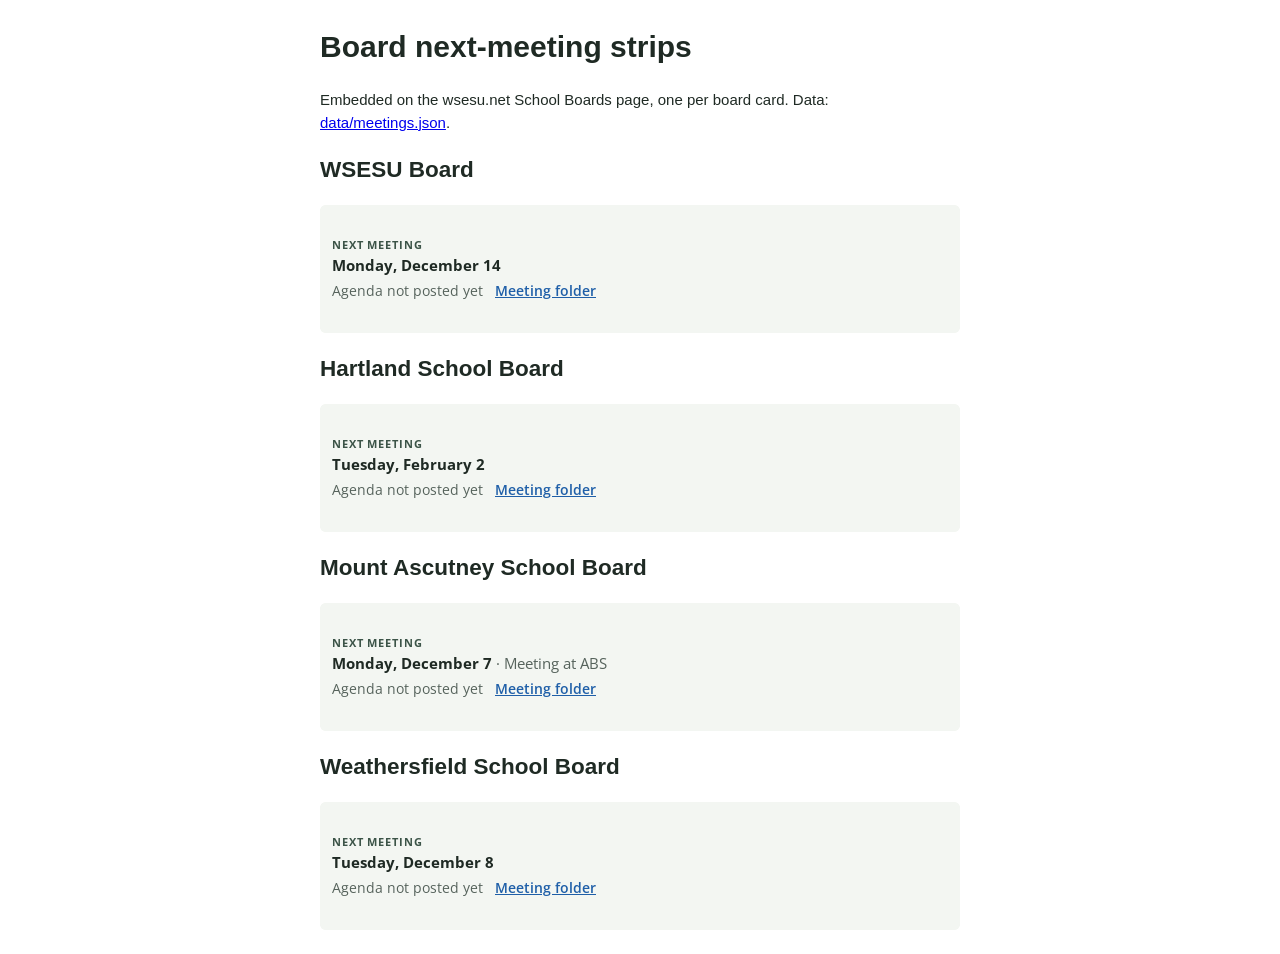
<file: index.html>
<!doctype html>
<html lang="en">
<head>
<meta charset="utf-8">
<meta name="viewport" content="width=device-width, initial-scale=1">
<title>WSESU board next meetings</title>
<style>body{font:15px/1.5 Arial,sans-serif;max-width:640px;margin:24px auto;padding:0 16px;color:#1f2a24}iframe{display:block;width:100%;height:128px;border:0;border-radius:6px;margin:6px 0 18px}</style>
</head>
<body>
<h1>Board next-meeting strips</h1>
<p>Embedded on the wsesu.net School Boards page, one per board card. Data: <a href="data/meetings.json">data/meetings.json</a>.</p>
<h2>WSESU Board</h2><iframe src="b/wsesu/" title="WSESU Board next meeting"></iframe>
<h2>Hartland School Board</h2><iframe src="b/hartland/" title="Hartland School Board next meeting"></iframe>
<h2>Mount Ascutney School Board</h2><iframe src="b/mount-ascutney/" title="Mount Ascutney School Board next meeting"></iframe>
<h2>Weathersfield School Board</h2><iframe src="b/weathersfield/" title="Weathersfield School Board next meeting"></iframe>
</body>
</html>
</file>
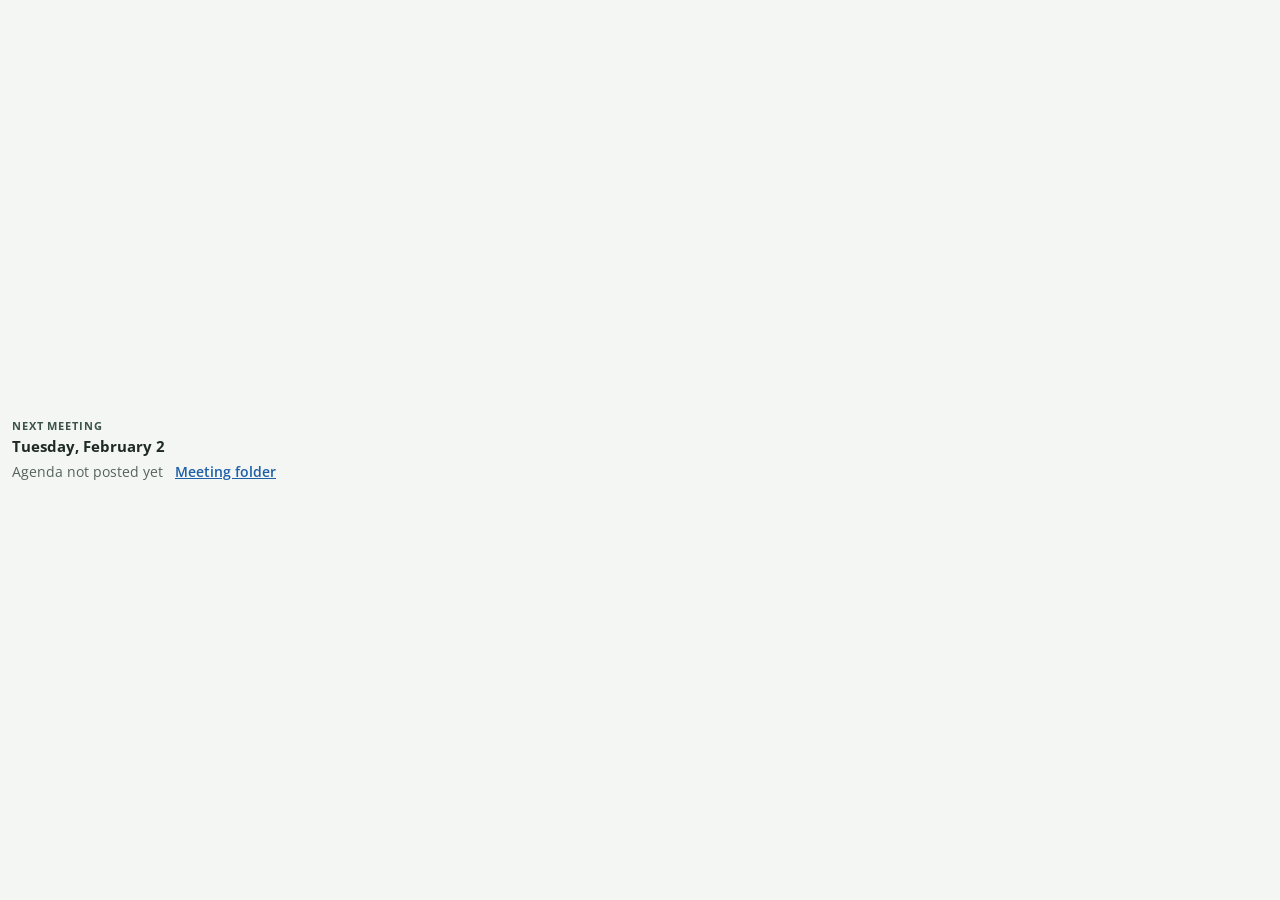
<file: b/hartland/index.html>
<!doctype html>
<html lang="en" data-board="hartland">
<head>
<meta charset="utf-8">
<meta name="viewport" content="width=device-width, initial-scale=1">
<title>Hartland School Board: next meeting</title>
<link rel="stylesheet" href="https://fonts.googleapis.com/css2?family=Open+Sans:wght@400;600;700&display=swap">
<link rel="stylesheet" href="../../next.css">
</head>
<body>
<div id="next"><div class="eyebrow">Next meeting</div><div class="when muted">Loading…</div></div>
<script src="../../next.js"></script>
</body>
</html>
</file>
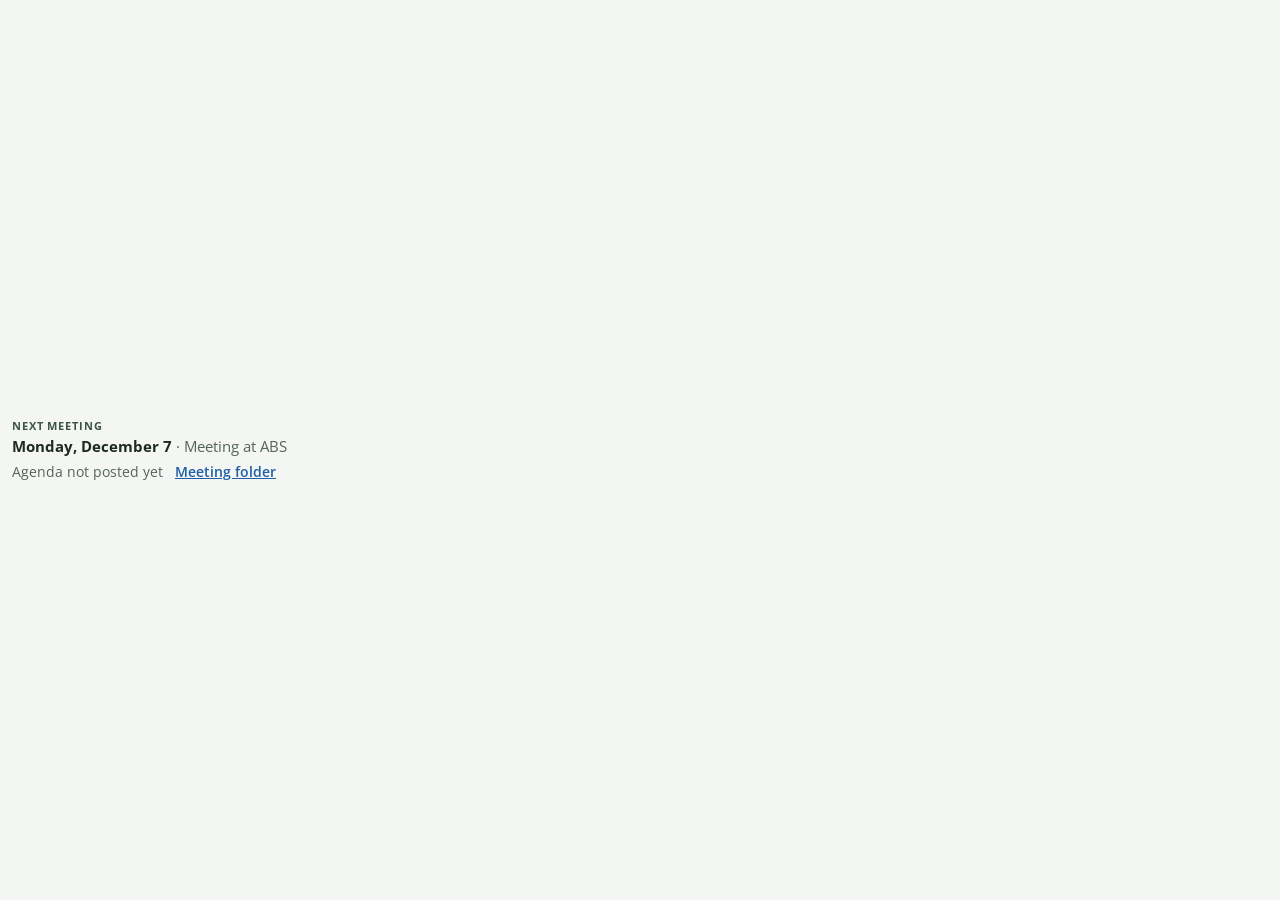
<file: b/mount-ascutney/index.html>
<!doctype html>
<html lang="en" data-board="mount-ascutney">
<head>
<meta charset="utf-8">
<meta name="viewport" content="width=device-width, initial-scale=1">
<title>Mount Ascutney School Board: next meeting</title>
<link rel="stylesheet" href="https://fonts.googleapis.com/css2?family=Open+Sans:wght@400;600;700&display=swap">
<link rel="stylesheet" href="../../next.css">
</head>
<body>
<div id="next"><div class="eyebrow">Next meeting</div><div class="when muted">Loading…</div></div>
<script src="../../next.js"></script>
</body>
</html>
</file>
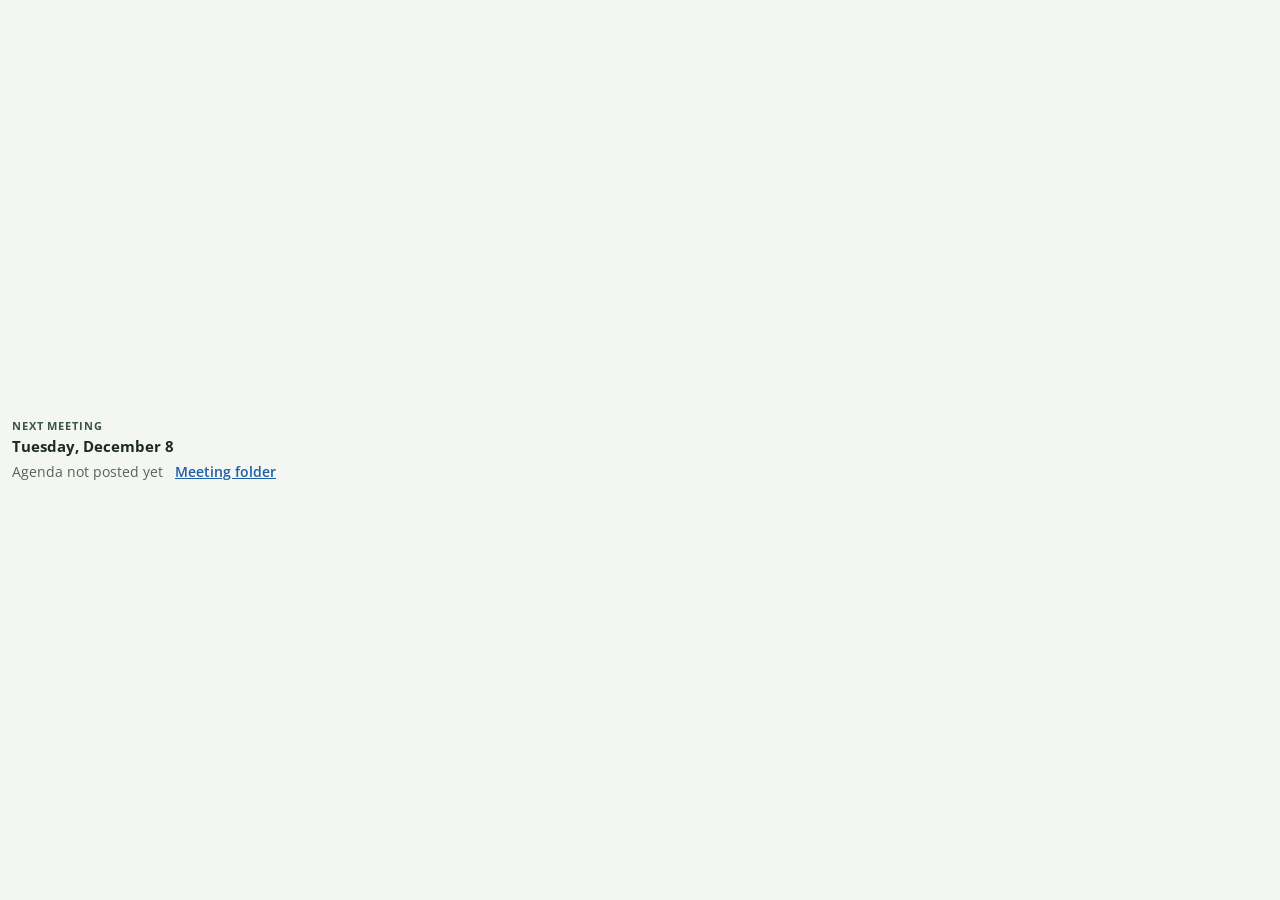
<file: b/weathersfield/index.html>
<!doctype html>
<html lang="en" data-board="weathersfield">
<head>
<meta charset="utf-8">
<meta name="viewport" content="width=device-width, initial-scale=1">
<title>Weathersfield School Board: next meeting</title>
<link rel="stylesheet" href="https://fonts.googleapis.com/css2?family=Open+Sans:wght@400;600;700&display=swap">
<link rel="stylesheet" href="../../next.css">
</head>
<body>
<div id="next"><div class="eyebrow">Next meeting</div><div class="when muted">Loading…</div></div>
<script src="../../next.js"></script>
</body>
</html>
</file>
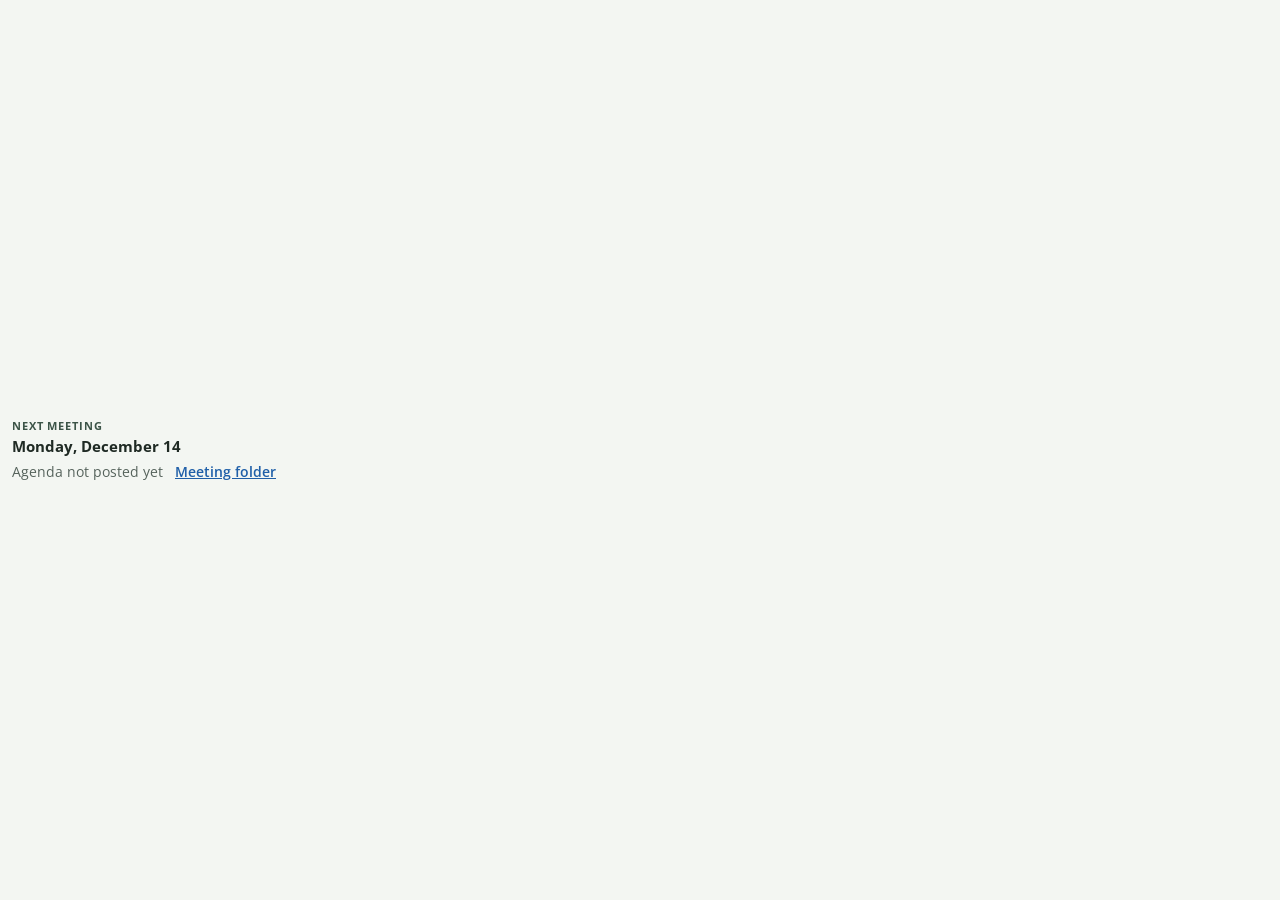
<file: b/wsesu/index.html>
<!doctype html>
<html lang="en" data-board="wsesu">
<head>
<meta charset="utf-8">
<meta name="viewport" content="width=device-width, initial-scale=1">
<title>WSESU Board: next meeting</title>
<link rel="stylesheet" href="https://fonts.googleapis.com/css2?family=Open+Sans:wght@400;600;700&display=swap">
<link rel="stylesheet" href="../../next.css">
</head>
<body>
<div id="next"><div class="eyebrow">Next meeting</div><div class="when muted">Loading…</div></div>
<script src="../../next.js"></script>
</body>
</html>
</file>
<file: next.css>
html, body { margin: 0; height: 100%; background: #f3f6f2; color: #1f2a24; font: 14px/1.4 "Open Sans", Arial, Helvetica, sans-serif; }
#next { box-sizing: border-box; height: 100%; padding: 8px 12px; display: flex; flex-direction: column; justify-content: center; gap: 3px; overflow: hidden; }
.eyebrow { font-size: 11px; font-weight: 700; letter-spacing: .08em; text-transform: uppercase; color: #3c5448; }
.when { font-size: 15px; white-space: nowrap; overflow: hidden; text-overflow: ellipsis; }
.muted { color: #56635c; font-weight: 400; }
.place { display: -webkit-box; -webkit-box-orient: vertical; -webkit-line-clamp: 2; line-clamp: 2; overflow: hidden; }
.links { display: flex; align-items: center; gap: 12px; white-space: nowrap; overflow: hidden; margin-top: 2px; }
a { color: #1f5fa8; font-weight: 600; }
a.btn { background: #3c5448; color: #fff; text-decoration: none; padding: 2px 12px; border-radius: 5px; }
a:focus-visible { outline: 3px solid #1f5fa8; outline-offset: 2px; }
</file>
